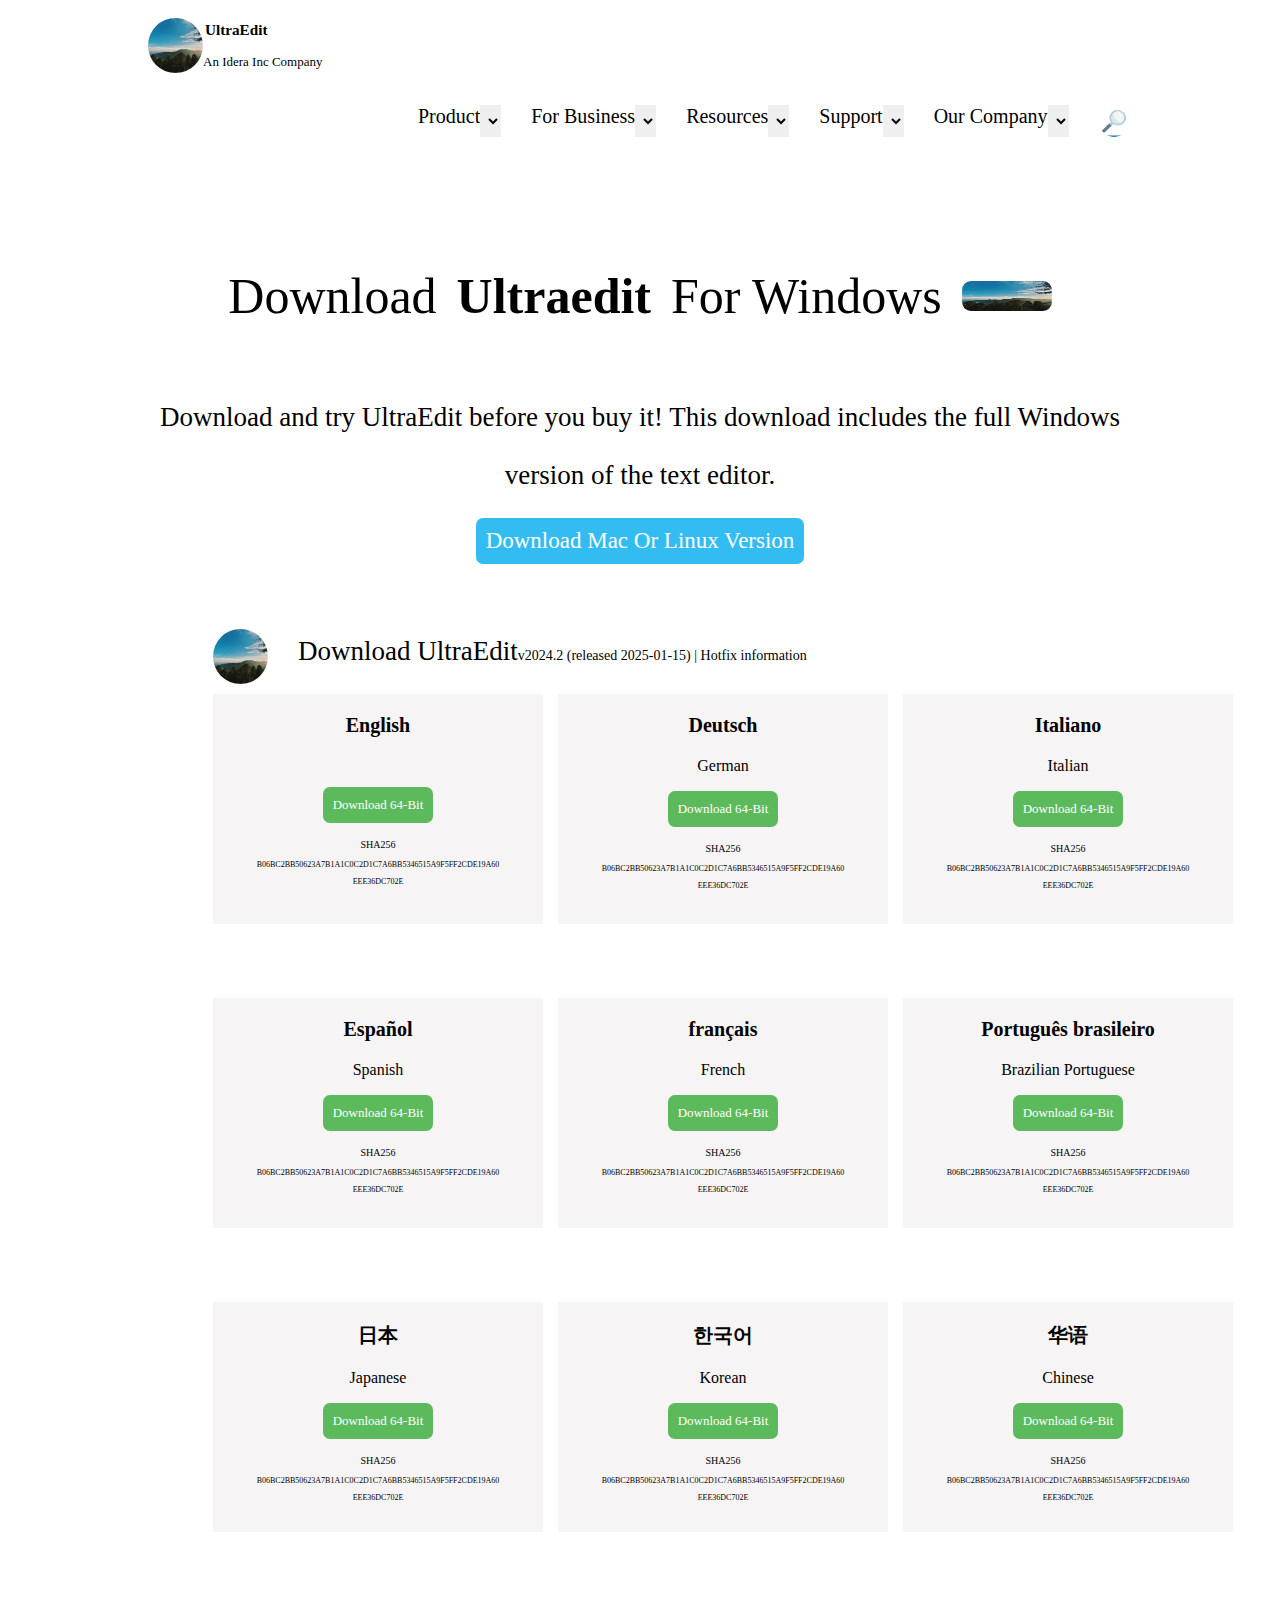
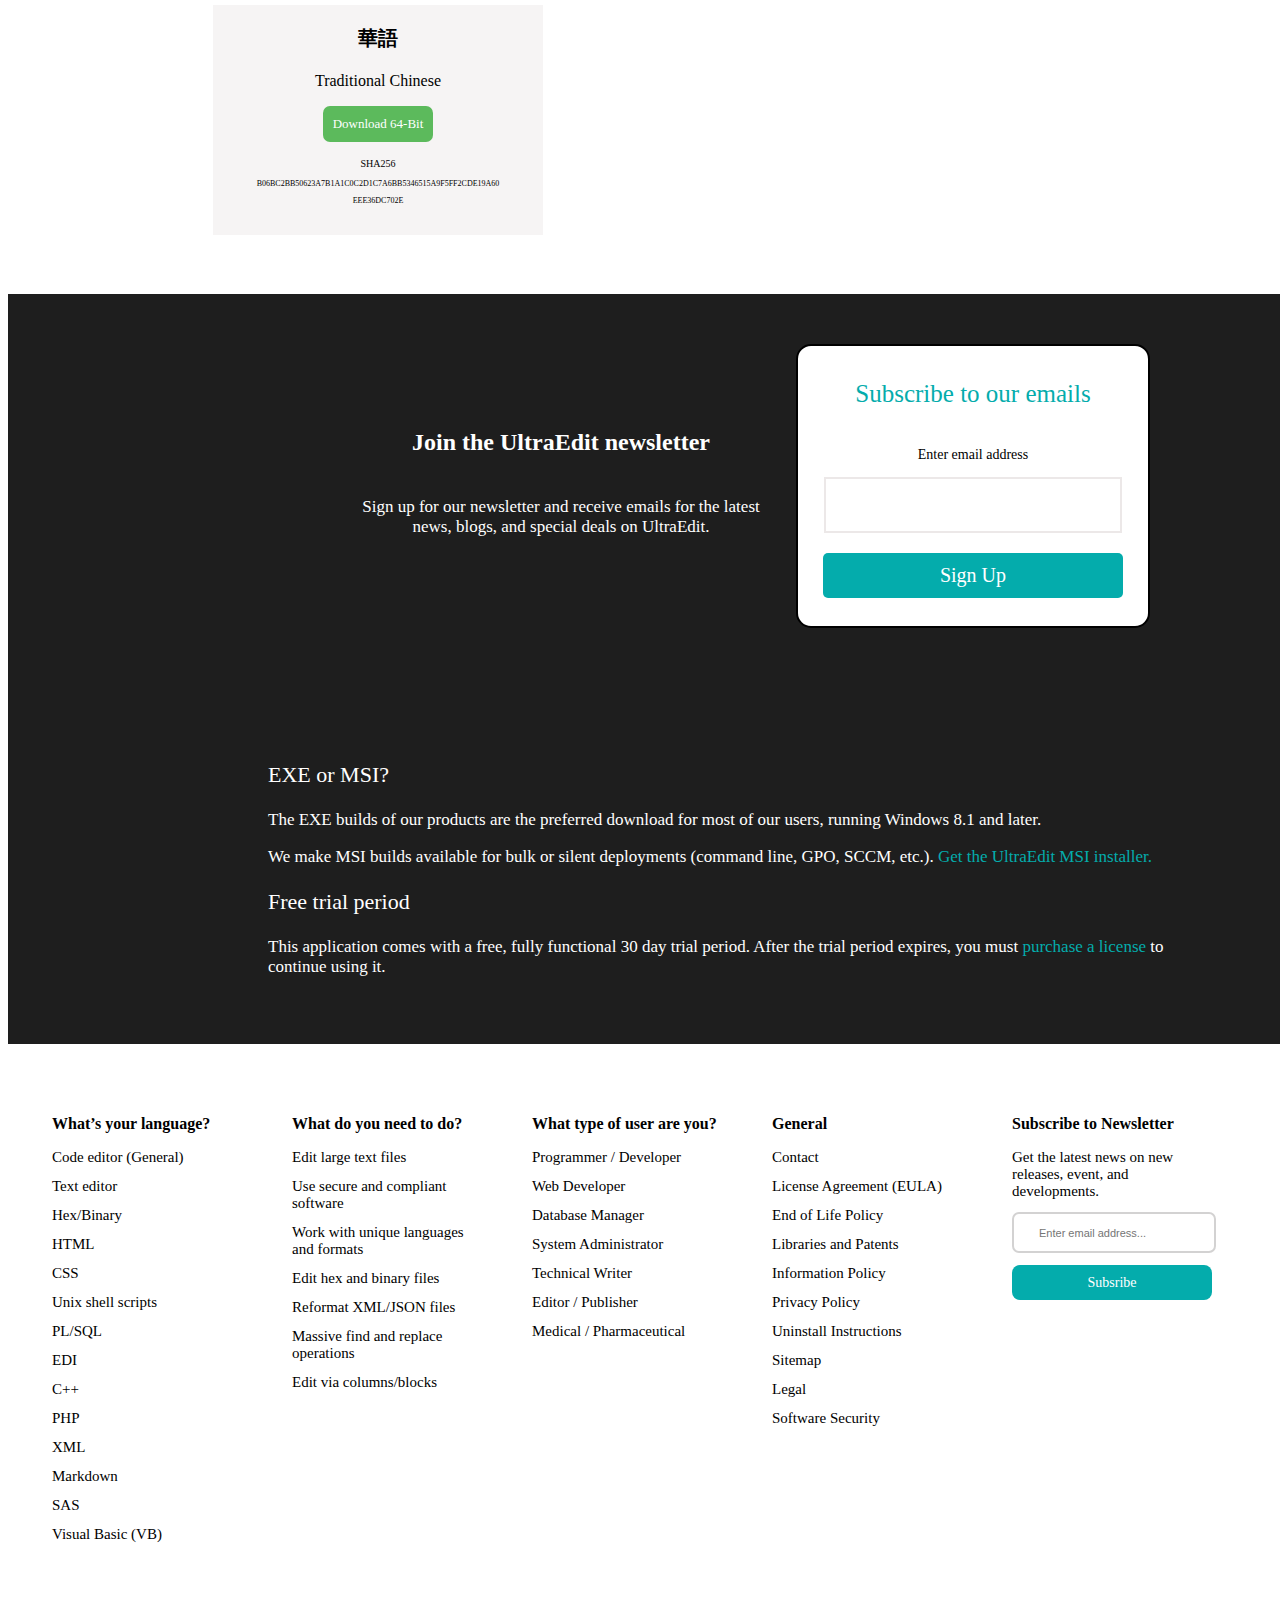
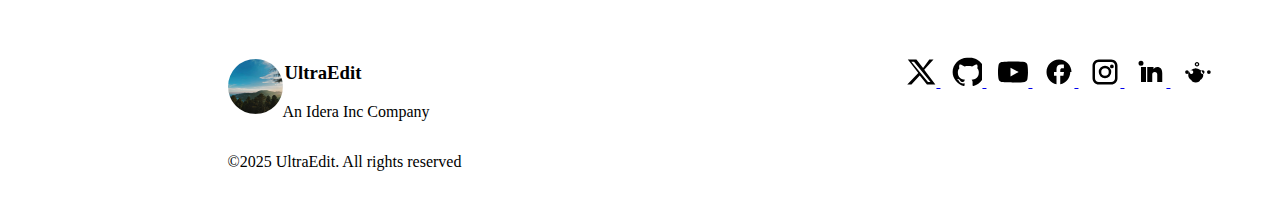
<file: index.html>
<!DOCTYPE html>
<html lang="en">
    <head>
        <meta charset="UTF-8">
        <meta name="viewport" content="width=device-width, initial-scale=1.0">
        <title>Document</title>
        <link rel="stylesheet" href="style7.css">
    </head>
    <body>
        <div class="first">
            <a href="https://www.ultraedit.com"><img src="6.jpg"></a>
            <div class="third">
                <h3 class="second">UltraEdit</h3>
                <p>An Idera Inc Company</p>
            </div>
            <div class="fourth">
                <ul>
                    <li>Product</li>
                    <select class="fifth"></select>
                    <li>For Business</li>
                    <select class="fifth"></select>
                    <li>Resources</li>
                    <select class="fifth"></select>
                    <li>Support</li>
                    <select class="fifth"></select>
                    <li>Our Company</li>
                    <select class="fifth"></select>
                    <!-- <span class="seventh">&#128269;</span> Unicode for 🔍 -->
                    <img src="search.jpg">
                </ul>
            </div>
        </div>
        <div class="download">
            <p>Download</p>
            <p class="b">Ultraedit</p>
            <p>For Windows</p>
            <img src="6.jpg">
        </div>
        <div class="download2">
            <p>Download and try UltraEdit before you buy it! This download includes the full Windows</p>
            <p>version of the text editor.</p>
            <p class="mac">
                <a href="https://www.ultraedit.com/downloads/uex-thank-you/">Download Mac Or Linux Version</a>
            </p>
        </div>
        <div class="download3">
            <img src="6.jpg">
            <p>Download UltraEdit</p>
            <p>v2024.2 (released 2025-01-15) | Hotfix information</p>
        </div>
        <div class="boxes">
            <div class="box">
                <p class="b" style="font-size: 20px;">English</p>
                <p style="padding-top:30px ;">
                    <a href="https://www.ultraedit.com/downloads/uex-thank-you/">Download 64-Bit</a>
                </p>
                <p style="font-size: 10px;">SHA256</p>
                <p style="font-size: 8px;">B06BC2BB50623A7B1A1C0C2D1C7A6BB5346515A9F5FF2CDE19A60</p>
                <p style="font-size: 8px;">EEE36DC702E</p>
            </div>
            <div class="box">
                <p class="b" style="font-size: 20px;">Deutsch</p>
                <p>German</p>
                <p>
                    <a href="https://www.ultraedit.com/downloads/uex-thank-you/">Download 64-Bit</a>
                </p>
                <p style="font-size: 10px;">SHA256</p>
                <p style="font-size: 8px;">B06BC2BB50623A7B1A1C0C2D1C7A6BB5346515A9F5FF2CDE19A60</p>
                <p style="font-size: 8px;">EEE36DC702E</p>
            </div>
            <div class="box">
                <p class="b" style="font-size: 20px;">Italiano</p>
                <p>Italian</p>
                <p>
                    <a href="https://www.ultraedit.com/downloads/uex-thank-you/">Download 64-Bit</a>
                </p>
                <p style="font-size: 10px;">SHA256</p>
                <p style="font-size: 8px;">B06BC2BB50623A7B1A1C0C2D1C7A6BB5346515A9F5FF2CDE19A60</p>
                <p style="font-size: 8px;">EEE36DC702E</p>
            </div>
            <div class="box">
                <p class="b" style="font-size: 20px;">Español</p>
                <p>Spanish</p>
                <p>
                    <a href="https://www.ultraedit.com/downloads/uex-thank-you/">Download 64-Bit</a>
                </p>
                <p style="font-size: 10px;">SHA256</p>
                <p style="font-size: 8px;">B06BC2BB50623A7B1A1C0C2D1C7A6BB5346515A9F5FF2CDE19A60</p>
                <p style="font-size: 8px;">EEE36DC702E</p>
            </div>
            <div class="box">
                <p class="b" style="font-size: 20px;">français</p>
                <p>French</p>
                <p>
                    <a href="https://www.ultraedit.com/downloads/uex-thank-you/">Download 64-Bit</a>
                </p>
                <p style="font-size: 10px;">SHA256</p>
                <p style="font-size: 8px;">B06BC2BB50623A7B1A1C0C2D1C7A6BB5346515A9F5FF2CDE19A60</p>
                <p style="font-size: 8px;">EEE36DC702E</p>
            </div>
            <div class="box">
                <p class="b" style="font-size: 20px;">Português brasileiro</p>
                <p>Brazilian Portuguese</p>
                <p>
                    <a href="https://www.ultraedit.com/downloads/uex-thank-you/">Download 64-Bit</a>
                </p>
                <p style="font-size: 10px;">SHA256</p>
                <p style="font-size: 8px;">B06BC2BB50623A7B1A1C0C2D1C7A6BB5346515A9F5FF2CDE19A60</p>
                <p style="font-size: 8px;">EEE36DC702E</p>
            </div>
            <div class="box">
                <p class="b" style="font-size: 20px;">日本</p>
                <p>Japanese</p>
                <p>
                    <a href="https://www.ultraedit.com/downloads/uex-thank-you/">Download 64-Bit</a>
                </p>
                <p style="font-size: 10px;">SHA256</p>
                <p style="font-size: 8px;">B06BC2BB50623A7B1A1C0C2D1C7A6BB5346515A9F5FF2CDE19A60</p>
                <p style="font-size: 8px;">EEE36DC702E</p>
            </div>
            <div class="box">
                <p class="b" style="font-size: 20px;">한국어</p>
                <p>Korean</p>
                <p>
                    <a href="https://www.ultraedit.com/downloads/uex-thank-you/">Download 64-Bit</a>
                </p>
                <p style="font-size: 10px;">SHA256</p>
                <p style="font-size: 8px;">B06BC2BB50623A7B1A1C0C2D1C7A6BB5346515A9F5FF2CDE19A60</p>
                <p style="font-size: 8px;">EEE36DC702E</p>
            </div>
            <div class="box">
                <p class="b" style="font-size: 20px;">华语</p>
                <p>Chinese</p>
                <p>
                    <a href="https://www.ultraedit.com/downloads/uex-thank-you/">Download 64-Bit</a>
                </p>
                <p style="font-size: 10px;">SHA256</p>
                <p style="font-size: 8px;">B06BC2BB50623A7B1A1C0C2D1C7A6BB5346515A9F5FF2CDE19A60</p>
                <p style="font-size: 8px;">EEE36DC702E</p>
            </div>
            <div class="box">
                <p class="b" style="font-size: 20px;">華語</p>
                <p>Traditional Chinese</p>
                <p>
                    <a href="https://www.ultraedit.com/downloads/uex-thank-you/">Download 64-Bit</a>
                </p>
                <p style="font-size: 10px;">SHA256</p>
                <p style="font-size: 8px;">B06BC2BB50623A7B1A1C0C2D1C7A6BB5346515A9F5FF2CDE19A60</p>
                <p style="font-size: 8px;">EEE36DC702E</p>
            </div>
        </div>
        <div class="sign">
            <div class="sign5">
                <div class="sign2">
                    <p class="b" style="font-size: 24px; ">Join the UltraEdit newsletter</p>
                    <p style="font-size: 17px;">Sign up for our newsletter and receive emails for the latest news, blogs, and special deals on UltraEdit.</p>
                </div>
                <div class="sign3">
                    <p style="color:rgb(4, 172, 172); font-size:25px; ">Subscribe to our emails</p>
                    <p style="font-size: 14px;">Enter email address</p>
                    <input type="text" name="enter" class="textb">
                    <p>Sign Up</p>
                </div>
            </div>
            <div class="sign4">
                <p style="font-size: 22px;">EXE or MSI?</p>
                <p style="font-size: 17px;">
                    The EXE builds of our products are the preferred download for most of our users, running Windows 8.1 and later.
                </p>
                <p style="font-size: 17px;">
                    We make MSI builds available for bulk or silent deployments (command line, GPO, SCCM, etc.).
                    <a href="https://www.ultraedit.com/downloads/ultraedit-download-thank-you/msi/">Get the UltraEdit MSI installer.</a>
                </p>
                <p style="font-size: 22px;">
                    Free trial period
                </p>
                <p style="font-size: 17px;">
                    This application comes with a free, fully functional 30 day trial period. After the trial period expires, you must
                    <a href="https://www.ultraedit.com/catalog/"> purchase a license</a>
                    to continue using it.
                </p>
            </div>
        </div>
        <div class="last1">
            <div class="last2">
                <div>
                    <p class="b" style="margin-left: 12px;">What’s your language?</p>
                    <p>Code editor (General)</p>
                    <p>Text editor</p>
                    <p>Hex/Binary</p>
                    <p>HTML</p>
                    <p>CSS</p>
                    <p>Unix shell scripts</p>
                    <p>PL/SQL</p>
                    <p>EDI</p>
                    <p> C++</p>
                    <p> PHP</p>
                    <p>XML</p>
                    <p>Markdown</p>
                    <p>   SAS</p>
                    <p>Visual Basic (VB)</p>
                </div>
                <div>
                    <p class="b" style="margin-left: 12px;">What do you need to do?</p>
                    <p> Edit large text files</p>
                    <p>Use secure and compliant software</p>
                    <p> Work with unique languages and formats</p>
                    <p> Edit hex and binary files</p>
                    <p> Reformat XML/JSON files</p>
                    <p> Massive find and replace operations</p>
                    <p> Edit via columns/blocks</p>
                </div>
                <div>
                    <p class="b" style="margin-left: 12px;">What type of user are you?</p>
                    <p>Programmer / Developer</p>
                    <p>Web Developer</p>
                    <p>Database Manager</p>
                    <p>System Administrator</p>
                    <p>Technical Writer</p>
                    <p>Editor / Publisher</p>
                    <p>Medical / Pharmaceutical</p>
                </div>
                <div>
                    <p class="b" style="margin-left: 12px;">General</p>
                    <p>Contact</p>
                    <p>License Agreement (EULA)</p>
                    <p>End of Life Policy</p>
                    <p>Libraries and Patents</p>
                    <p>Information Policy</p>
                    <p>Privacy Policy</p>
                    <p>Uninstall Instructions</p>
                    <p>Sitemap</p>
                    <p>Legal</p>
                    <p>Software Security</p>
                </div>
                <div class="last3">
                    <p class="b" style="margin-left: 12px;">Subscribe to Newsletter</p>
                    <p>Get the latest news on new releases, event, and developments.</p>
                    <p>
                        <input
                            type="text"
                            name="enter"
                            class="textb2"
                            placeholder="Enter email address..."
                        >
                    </p>
                    <p>Subsribe</p>
                </div>
            </div>
        </div>
        <div class="lastone">
            <div>
                <div class="f">
                    <a href="https://www.ultraedit.com"><img src="6.jpg"></a>
                    <div class="tl">
                        <h3 class="second">UltraEdit</h3>
                        <p>An Idera Inc Company</p>
                    </div>
                </div>
                <p>©2025 UltraEdit. All rights reserved</p>
            </div>
            <div style="padding-top: 8px;">
                <div class="logos">
                    <a href="https://x.com/ultraedit?lang=en&mx=2" target="_blank">
                        <svg
                            width="30"
                            height="30"
                            viewBox="0 0 24 24"
                            fill="black"
                            xmlns="http://www.w3.org/2000/svg">
                            <path d="M18.65 2H22L14.58 10.26L23.5 22H16.76L10.98 14.87L4.36 22H1L9.84 12.74L1.46 2H8.35L13.65 8.8L18.65 2ZM17.58 20H19.6L6.42 3.8H4.26L17.58 20Z"/>
                        </svg>
                    </a>
                    <a href="https://www.ultraedit.com" target="_blank">
                        <svg
                            width="30"
                            height="30"
                            viewBox="0 0 24 24"
                            fill="black"
                            xmlns="http://www.w3.org/2000/svg">
                            <path fill-rule="evenodd" clip-rule="evenodd" d="M12 0.5C5.73 0.5 0.5 5.73 0.5 12C0.5 17.3 4.33 21.76 9.26 23.2C9.86 23.3 10.08 22.93 10.08 22.63C10.08 22.38 10.07 21.7 10.07 20.92C6.73 21.7 5.94 19.85 5.94 19.85C5.41 18.58 4.66 18.27 4.66 18.27C3.66 17.61 4.74 17.62 4.74 17.62C5.86 17.7 6.46 18.76 6.46 18.76C7.45 20.43 9.09 19.97 9.72 19.69C9.81 18.98 10.1 18.49 10.42 18.22C7.62 17.94 4.67 16.87 4.67 12.25C4.67 10.87 5.15 9.76 5.94 8.94C5.8 8.66 5.38 7.58 6.07 5.95C6.07 5.95 7.09 5.64 10.05 7.52C11.03 7.25 12.05 7.13 13.07 7.13C14.09 7.13 15.12 7.25 16.09 7.52C19.06 5.64 20.07 5.95 20.07 5.95C20.77 7.58 20.34 8.66 20.2 8.94C21 9.76 21.47 10.87 21.47 12.25C21.47 16.89 18.5 17.94 15.68 18.22C16.08 18.55 16.47 19.19 16.47 20.14C16.47 21.4 16.45 22.39 16.45 22.63C16.45 22.93 16.66 23.3 17.26 23.2C22.2 21.76 26 17.3 26 12C26 5.73 20.77 0.5 14.5 0.5H12Z"/>
                        </svg>
                    </a>
                    <a href="https://www.youtube.com/channel/UCVdjJ5uRBgchJFRS7G6LjrQ" target="_blank">
                        <svg
                            width="30"
                            height="30"
                            viewBox="0 0 24 24"
                            fill="black"
                            xmlns="http://www.w3.org/2000/svg">
                            <path d="M23.5 6.2c-.3-1.1-1.1-1.9-2.2-2.2C18.8 3.5 12 3.5 12 3.5s-6.8 0-9.3.5c-1.1.3-1.9 1.1-2.2 2.2C0 8.8 0 12 0 12s0 3.2.5 5.8c.3 1.1 1.1 1.9 2.2 2.2 2.5.5 9.3.5 9.3.5s6.8 0 9.3-.5c1.1-.3 1.9-1.1 2.2-2.2.5-2.5.5-5.8.5-5.8s0-3.3-.5-5.8z"/>
                            <path fill="white" d="M10 15.5l6.5-3.5L10 8.5v7z"/>
                        </svg>
                    </a>
                    <!-- Facebook -->
                    <a href="https://www.facebook.com/UltraEdit" target="_blank">
                        <svg
                            width="30"
                            height="30"
                            viewBox="0 0 24 24"
                            fill="black"
                            xmlns="http://www.w3.org/2000/svg">
                            <path d="M22 12C22 6.48 17.52 2 12 2S2 6.48 2 12c0 4.84 3.44 8.87 8 9.8V15h-2v-3h2V9.5C10 7.02 11.56 6 13.69 6c1.06 0 1.97.08 2.23.11V9h-1.53C13.77 9 13 9.5 13 10.46V12h3l-.5 3h-2.5v6.8c4.56-.93 8-4.96 8-9.8z"/>
                        </svg>
                    </a>
                    <!-- Instagram -->
                    <a href="https://www.instagram.com/ultraedit_idm/" target="_blank">
                        <svg
                            width="30"
                            height="30"
                            viewBox="0 0 24 24"
                            fill="black"
                            xmlns="http://www.w3.org/2000/svg">
                            <path d="M7 2C4.2 2 2 4.2 2 7v10c0 2.8 2.2 5 5 5h10c2.8 0 5-2.2 5-5V7c0-2.8-2.2-5-5-5H7zm0 2h10c1.7 0 3 1.3 3 3v10c0 1.7-1.3 3-3 3H7c-1.7 0-3-1.3-3-3V7c0-1.7 1.3-3 3-3zm10.5 2a1.5 1.5 0 100 3 1.5 1.5 0 000-3zM12 7a5 5 0 100 10 5 5 0 000-10zm0 2a3 3 0 110 6 3 3 0 010-6z"/>
                        </svg>
                    </a>
                    <!-- LinkedIn -->
                    <a href="https://www.linkedin.com/company/idm-computer-solutions/" target="_blank">
                        <svg
                            width="30"
                            height="30"
                            viewBox="0 0 24 24"
                            fill="black"
                            xmlns="http://www.w3.org/2000/svg">
                            <path d="M4 3a2 2 0 100 4 2 2 0 000-4zm0 5h4v12H4V8zm6 0h4v1.5a3.87 3.87 0 013-1.5c2.6 0 4 1.67 4 5v7h-4v-6c0-1.33-.67-2-2-2s-2 .67-2 2v6h-4V8z"/>
                        </svg>
                    </a>
                    <!-- Reddit -->
                    <a href="https://www.reddit.com/r/UltraEdit/" target="_blank">
                        <svg
                            width="30"
                            height="30"
                            viewBox="0 0 24 24"
                            fill="black"
                            xmlns="http://www.w3.org/2000/svg">
                            <path d="M21.5 10.5c-.8 0-1.5.7-1.5 1.5a1.5 1.5 0 003 0c0-.8-.7-1.5-1.5-1.5zM12 4c-1 0-1.8.8-1.8 1.8s.8 1.8 1.8 1.8 1.8-.8 1.8-1.8S13 4 12 4zm0 1c.4 0 .8.4.8.8S12.4 6.6 12 6.6s-.8-.4-.8-.8.4-.8.8-.8zM4 10.5c-.8 0-1.5.7-1.5 1.5a1.5 1.5 0 003 0c0-.8-.7-1.5-1.5-1.5zM12 9c-3.9 0-7 2.5-7 5.5 0 1.6 1 3 2.5 3.9 0 1.1 1.7 2 3.5 2s3.5-.9 3.5-2c1.5-.9 2.5-2.3 2.5-3.9 0-3-3.1-5.5-7-5.5zm-4.5 4.5a1.5 1.5 0 11.01 0 1.5 1.5 0 01-.01 0zm9 0a1.5 1.5 0 11.01 0 1.5 1.5 0 01-.01 0zM8.6 17c1.7 1.2 4.1 1.2 5.8 0 .2-.1.3-.4.2-.6a.5.5 0 00-.6-.2c-1.4.9-3.2.9-4.6 0a.5.5 0 00-.6.2c-.2.2-.1.5.2.6z"/>
                        </svg>
                    </a>
                </div>

            </div>
            
        </div>
    </body>
</html>
</file>
<file: style7.css>
.first img{
    height:55px;
    width:55px;
    border-radius:50%;
    
}
.first{
    display:flex;
    padding-top:10px;
    padding-left:140px;
    margin:0px;
    flex-wrap: wrap;
    
}
.second{
    
    margin-top:3px;
    margin-left:2px;
}
.third{
    font-size:13px;
    margin:0;
}
.fourth{
    display:flex;
    margin-top:2px;
    margin-left:200px;
    
   
}
div ul {
    list-style:none;
    display:flex;
    flex-direction:row;
    font-size:20px
}
div ul li{
    padding-left:30px;
    cursor:pointer;
}
.fifth{
    border:none;
    padding-left:1px;
    
}
li:hover{
    color:rgb(212, 211, 211);
   
}
.fourth img{
    height:30px;
    width:30px;
    margin-left:30px;
    margin-top:2px
}
.fourth img:hover {
    border: 2px solid rgb(212, 211, 211);
    border-radius:50%;
    cursor: pointer;
}
.download{
    font-size:50px;
    display:flex;
    gap:20px;
    justify-content: center;
    align-items: center;
    margin-top:60px;

}
.download img{
    height:30px;
    width:90px;
   
    border-radius:9px;
}
.b{
    font-weight: bold;
}
.download2{
    text-align: center;
    font-size:27px;
    margin:8px;
}
.mac a{
    font-size:23px;
    background-color:rgb(51, 188, 242);
    color:white;
    display: inline-block;
    padding:10px;
    border-radius:7px;
    text-decoration: none;
}
.download3{
    display:flex;
    margin-left: 205px;
    align-items:center;
    margin-top:45px;
}
.download3  p:nth-child(2){
    font-size:27px;
    margin-left:30px;
}
.download3  p:nth-child(3){
    font-size:14px;
    padding-top:8px;
    
}
.download3 img{
    height:55px;
    width:55px;
    border-radius:50%;
    margin-top: 10px;
    
}
.boxes{
    display:grid;
    grid-template-columns: repeat(3,1fr);
    grid-template-rows:repeat(4,auto);
    height:1200px;
    width:500px;
    margin-left:205px;
    row-gap:15px;
    column-gap:15px;
    
}
.box{
    height:230px;
    width:330px;
    background-color: rgb(246, 244, 244);
    text-align: center; 

}
.box  a{
    font-size:13px;
    background-color:rgba(16, 156, 16, 0.669);
    color:white;
    display: inline-block;
    padding:10px;
    border-radius:7px;
    text-decoration: none;
}
.sign{
    margin:0px;
    padding:0px;
    background-color:rgba(0, 0, 0, 0.883);
    display: flex;
    flex-direction: column;
    justify-content: center;
    align-content: center;
    height:750px;
    width:1460px;
}
.sign2{
    height:200px;
    width:400px;
    display: flex;
    flex-direction: column;
    justify-content: center;
    align-content: center;
    color:white;
    text-align: center;
    margin:35px;
    

}
.sign3{
    height:280px;
    width:350px;
    border:2px solid black;
    border-radius: 15px;
    display:flex;
    flex-direction: column;
    justify-content: center;
    align-items:center;
    background-color: white;
}
.textb{
    height:50px;
    width:290px;
    border: 2px solid rgb(236, 232, 232);
}
.textb:focus {
    border: 2px solid rgb(125, 184, 248); 
    box-shadow: 0 0 25px rgba(108, 168, 231, 0.8);
}
.sign3 p:nth-last-child(1){
    height:45px;
    width:300px;
    color:white;
    background-color: rgb(4, 172, 172);
    border-radius:5px;                                                            
    font-size:20px;
    display: flex;
    justify-content: center;
    align-items: center;
    cursor:pointer;
}
.sign5{
    display: flex;
    justify-content: center;
    align-content: center;
    height:500px;
    width:1460px; 
    margin-top: 50px;
}

.sign4{
    color:white;
    margin-left:260px;
    margin-right:250px;
    margin-bottom: 50px;
}
.sign4 a{
    text-decoration: none;
    color:rgb(4, 172, 172);
    
}
.last1{
    display: flex;
    justify-content: center;
    align-content: center;
}
.last2{
    height:550px;
    width:1200px;
    display:grid;
    grid-template-columns: repeat(5,1fr);
    grid-template-rows: 1;
    font-size: 15px;
    margin-top: 55px;
    
}
.last2 p:not(:first-of-type) {
    margin: 12px;
}
.last2 div{
    height:530px;
    width:200px;
}
.last2 div p:first-child{
    font-size:16px;
}
.textb2 {
    width: 165px;
    height:17px;
    padding: 10px;
    border: 2px solid rgb(211, 210, 210);
    border-radius: 7px;
    font-size: 11px;
    padding-left:25px ;
    
    outline: none;
}
.textb2:focus {
    border:7px rgba(83, 139, 244, 0.878);
    border-radius: 7px;
    border-color: rgba(83, 139, 244, 0.878);
    box-shadow: 2px 2px 14px 7px  rgba(83, 139, 244, 0.878);

}
.last3 p:nth-last-child(1){
    height:35px;
    width:200px;
    color:white;
    background-color: rgb(4, 172, 172);
    border-radius:8px;                                                            
    font-size:14px;
    display: flex;
    justify-content: center;
    align-items: center;
    cursor:pointer;
}
.f img{
    height:55px;
    width:55px;
    border-radius:50%;
    
}
.f{
    display:flex;
    padding-top:10px;
}
.logos a{
    padding:6px;
}
.lastone{
    height:162px;
    width:1430px;
    display: flex;
    justify-content:space-around;
}
</file>
